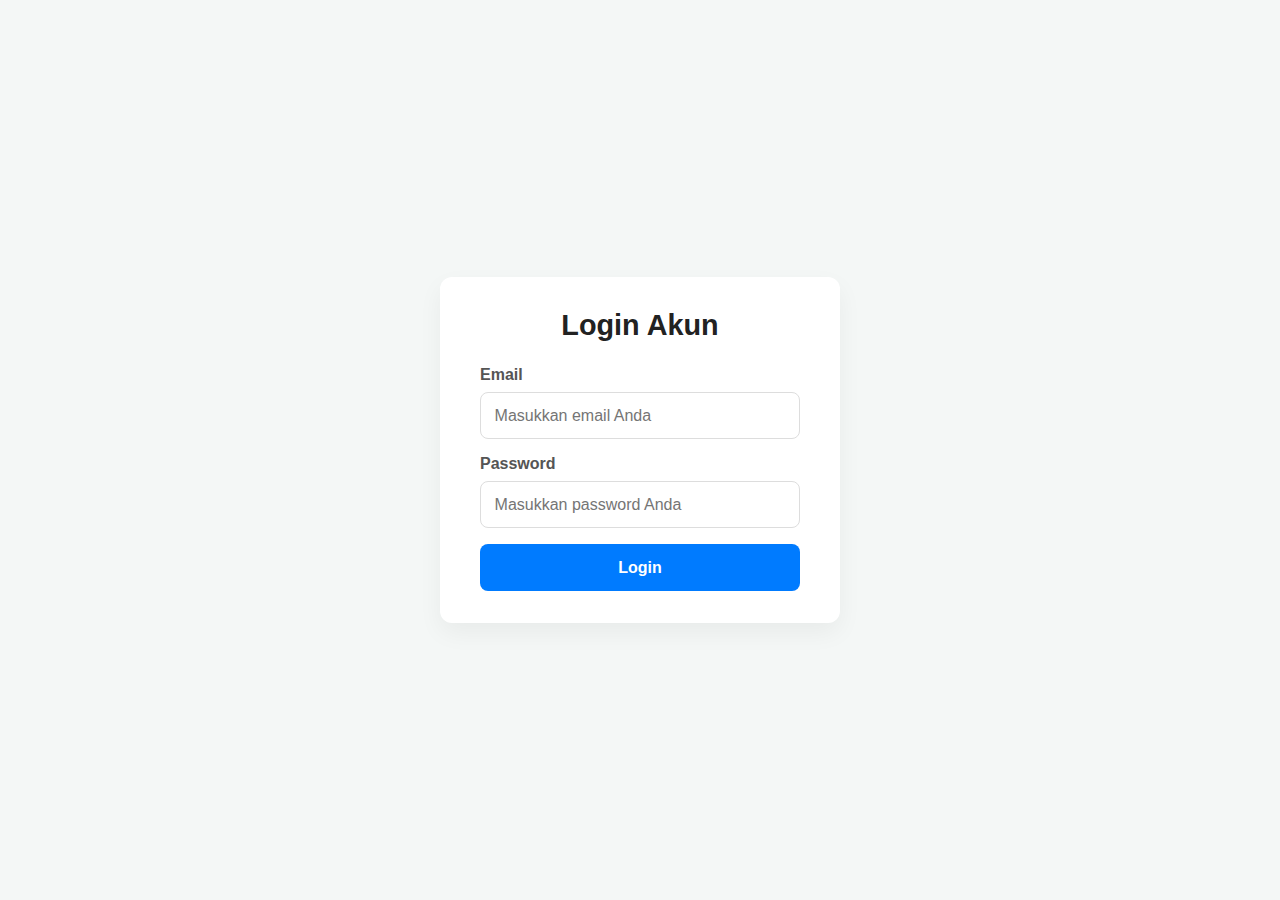
<file: index.html>
<!DOCTYPE html>
<html lang="id">

<head>
    <meta charset="UTF-8">
    <meta name="viewport" content="width=device-width, initial-scale=1.0">
    <title>Login E-Commerce</title>
    <link rel="stylesheet" href="form-login.css">
</head>

<body>
    <div class="login-container">
        <h2>Login Akun</h2>

        <div class="form-group">
            <label for="email">Email</label>
            <input type="email" name="email" placeholder="Masukkan email Anda">
        </div>

        <div class="form-group">
            <label for="password">Password</label>
            <input type="password" name="password" placeholder="Masukkan password Anda">
        </div>

        <a href="beranda.html" class="login-button">Login</a>
    </div>
</body>

</html>
</file>
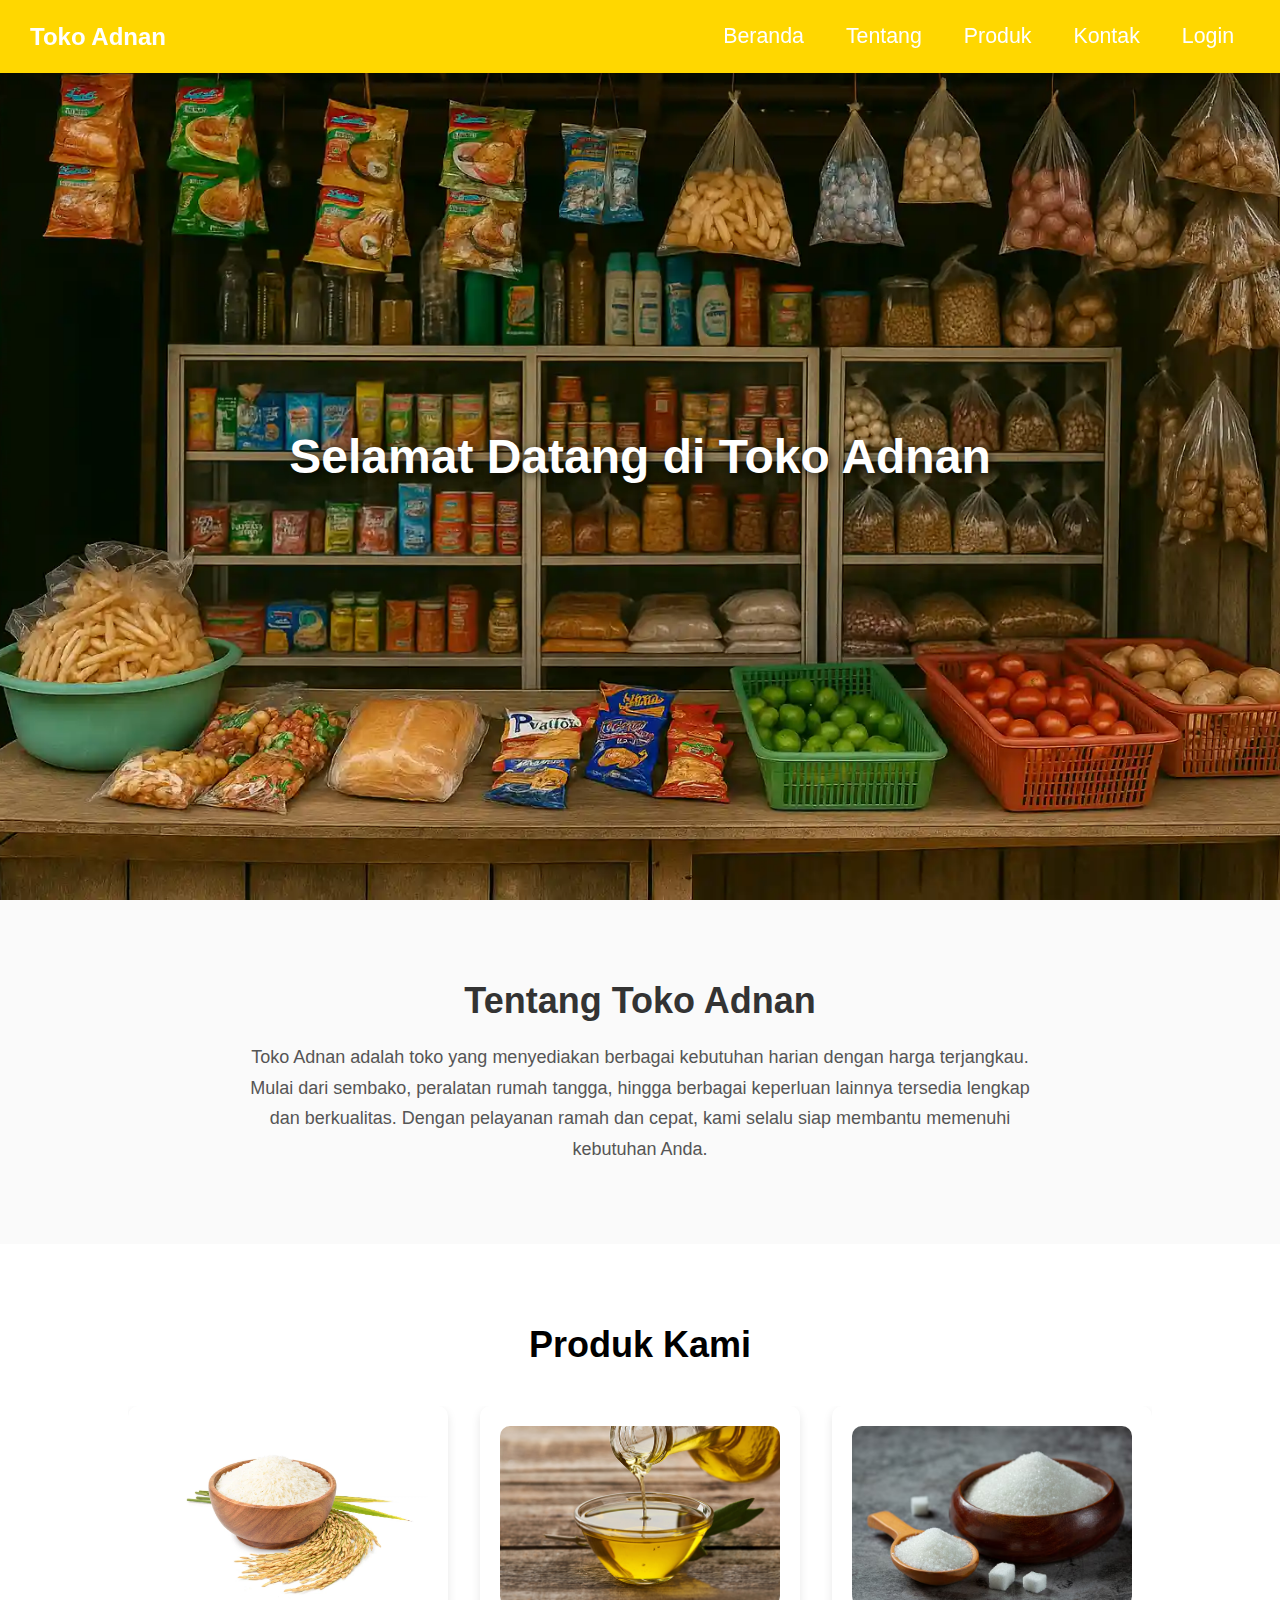
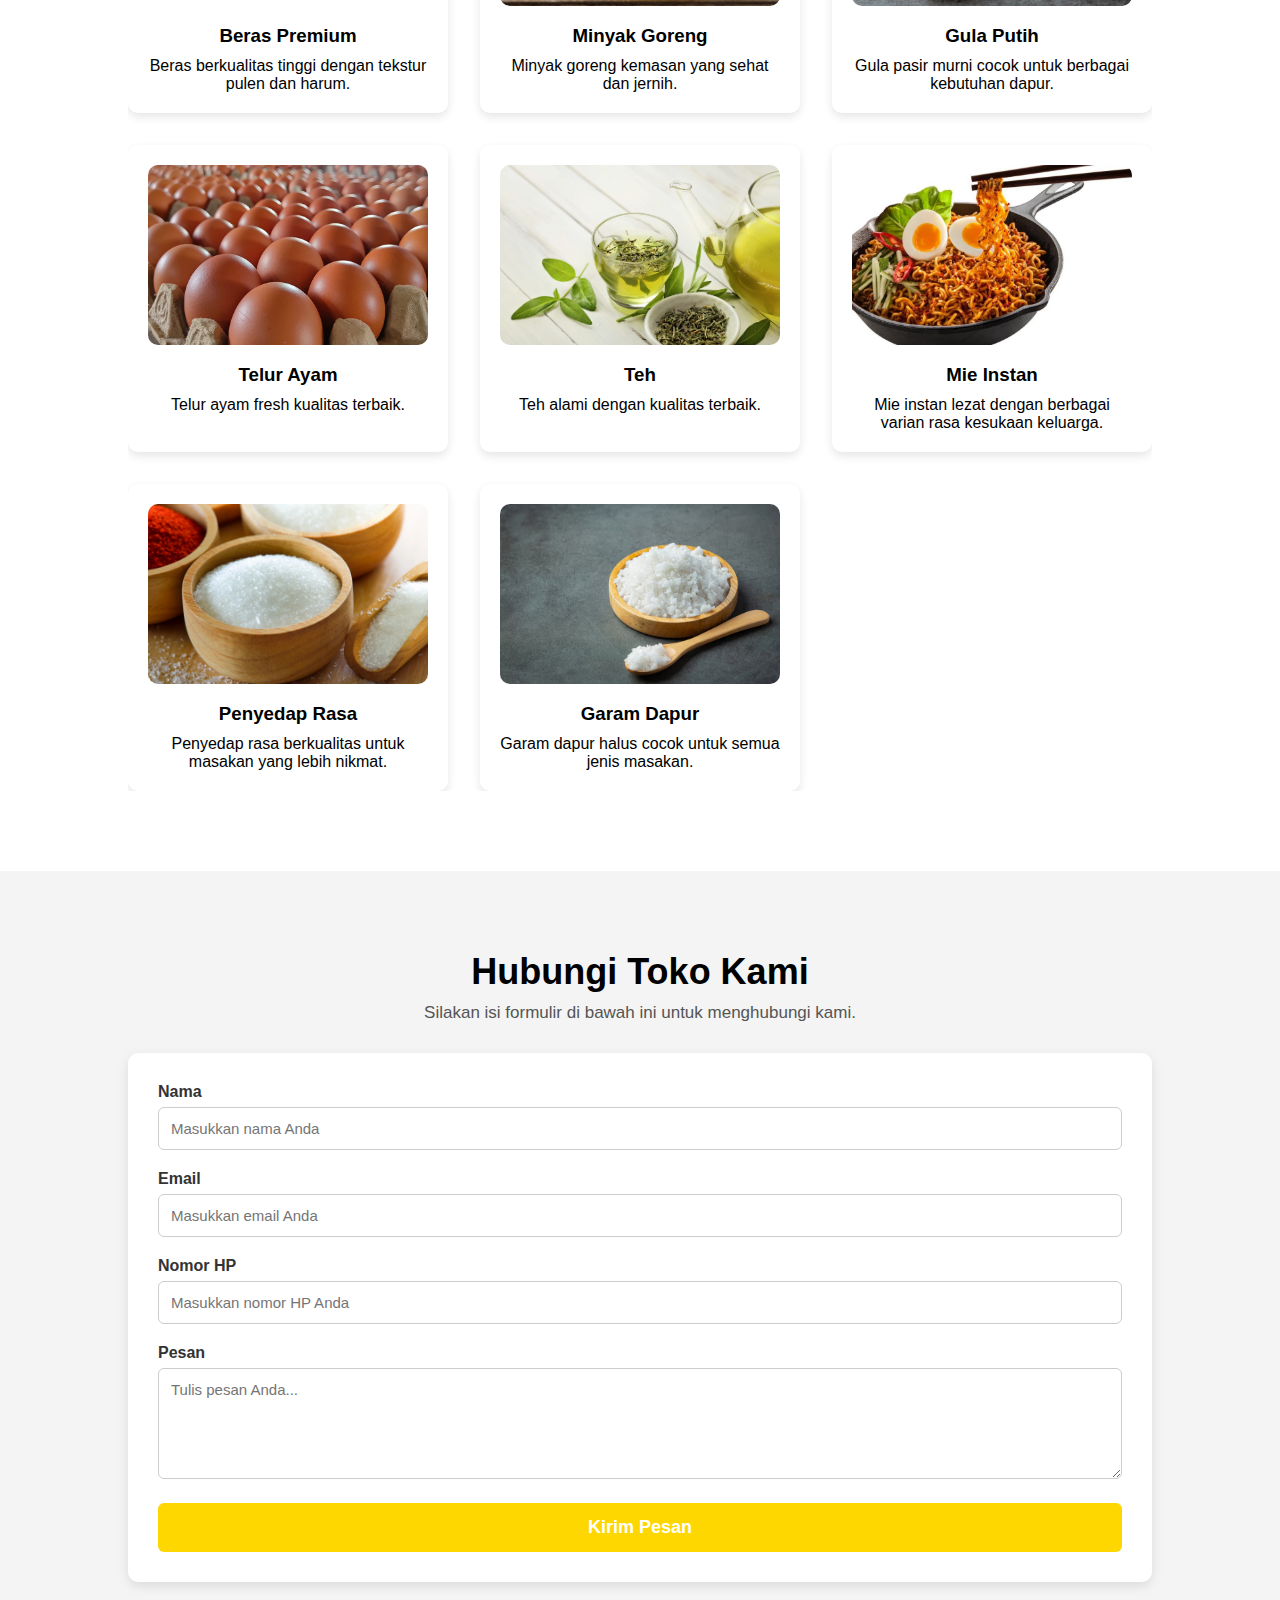
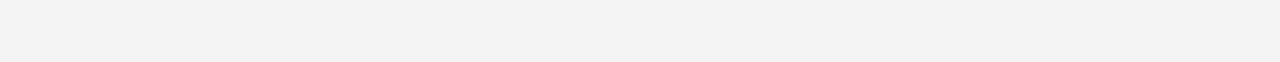
<file: beranda.html>
<!DOCTYPE html>
<html lang="en">
<head>
    <meta charset="UTF-8">
    <meta name="viewport" content="width=device-width, initial-scale=1.0">
    <title>Fixed Navbar Example</title>
    <link rel="stylesheet" href="style.css">
</head>
<body>
    <!-- NAVBAR -->
    <nav>
        <div class="navbar">
            <a href="#" class="nama">Toko Adnan</a>
            <ul class="menu">
                <li><a href="#hero">Beranda</a></li>
                <li><a href="#about">Tentang</a></li>
                <li><a href="#products">Produk</a></li>
                <li><a href="#contact">Kontak</a></li>
                <li><a href="index.html">Login</a></li>
            </ul>
        </div>
    </nav>
    <section name="hero" id="hero">
        <div class="hero-container">
            <h1>Selamat Datang di Toko Adnan</h1>
        </div>
    </section>

    <!-- TENTANG TOKO -->
    <section name="about" id="about">
        <div class="about-container">
            <h2>Tentang Toko Adnan</h2>
            <p>
                Toko Adnan adalah toko yang menyediakan berbagai kebutuhan harian dengan harga terjangkau.
                Mulai dari sembako, peralatan rumah tangga, hingga berbagai keperluan lainnya tersedia lengkap
                dan berkualitas. Dengan pelayanan ramah dan cepat, kami selalu siap membantu memenuhi kebutuhan Anda.
            </p>
        </div>
    </section>

    <!-- PRODUK -->
    <section name="products" id="products">
        <h2>Produk Kami</h2>

        <div class="product-grid">
            <div class="product-card">
                <img src="img/beras.jpg" alt="Beras">
                <h3>Beras Premium</h3>
                <p>Beras berkualitas tinggi dengan tekstur pulen dan harum.</p>
            </div>

            <div class="product-card">
                <img src="img/minyak.jpg" alt="Minyak">
                <h3>Minyak Goreng</h3>
                <p>Minyak goreng kemasan yang sehat dan jernih.</p>
            </div>

            <div class="product-card">
                <img src="img/gula.jpg" alt="Gula">
                <h3>Gula Putih</h3>
                <p>Gula pasir murni cocok untuk berbagai kebutuhan dapur.</p>
            </div>

            <div class="product-card">
                <img src="img/telor.jpg" alt="Telur">
                <h3>Telur Ayam</h3>
                <p>Telur ayam fresh kualitas terbaik.</p>
            </div>

            <div class="product-card">
                <img src="img/teh.jpg" alt="Telur">
                <h3>Teh</h3>
                <p>Teh alami dengan kualitas terbaik.</p>
            </div>

            <div class="product-card">
                <img src="img/mie.jpg" alt="Mie Instan">
                <h3>Mie Instan</h3>
                <p>Mie instan lezat dengan berbagai varian rasa kesukaan keluarga.</p>
            </div>

            <div class="product-card">
                <img src="img/penyedap.jpg" alt="Penyedap Rasa">
                <h3>Penyedap Rasa</h3>
                <p>Penyedap rasa berkualitas untuk masakan yang lebih nikmat.</p>
            </div>

            <div class="product-card">
                <img src="img/garam.jpg" alt="Garam">
                <h3>Garam Dapur</h3>
                <p>Garam dapur halus cocok untuk semua jenis masakan.</p>
            </div>
        </div>
    </section>

    <!-- KONTAK -->
    <section name="contact" id="contact">
        <div class="contact-container">
            <h2>Hubungi Toko Kami</h2>
            <p>Silakan isi formulir di bawah ini untuk menghubungi kami.</p>

            <form class="contact-form">
                <div class="form-group">
                    <label for="nama">Nama</label>
                    <input type="text" id="nama" name="nama" placeholder="Masukkan nama Anda">
                </div>

                <div class="form-group">
                    <label for="email">Email</label>
                    <input type="email" id="email" name="email" placeholder="Masukkan email Anda">
                </div>

                <div class="form-group">
                    <label for="hp">Nomor HP</label>
                    <input type="text" id="hp" name="hp" placeholder="Masukkan nomor HP Anda">
                </div>

                <div class="form-group">
                    <label for="pesan">Pesan</label>
                    <textarea id="pesan" name="pesan" rows="5" placeholder="Tulis pesan Anda..."></textarea>
                </div>

                <button type="submit" class="btn-kirim">Kirim Pesan</button>
            </form>
        </div>
    </section>

</body>
</html>
</file>
<file: form-login.css>
body {
    font-family: Poppins, Helvetica, sans-serif;
    background-color: #f4f7f6;
    display: flex;
    justify-content: center;
    align-items: center;
    height: 100vh;
    margin: 0;
}

.login-container {
    background-color: #ffffff;
    padding: 2rem 2.5rem;
    border-radius: 12px;
    box-shadow: 0 10px 25px rgba(0, 0, 0, 0.05);
    width: 100%;
    max-width: 400px;
    box-sizing: border-box; 
}

.login-container h2 {
    text-align: center;
    color: #222;
    margin-top: 0;
    margin-bottom: 1.5rem;
    font-size: 1.8rem;
}

.form-group {
    margin-bottom: 1rem;
}

.form-group label {
    display: block;
    margin-bottom: 0.5rem;
    color: #555;
    font-weight: 600;
}

.form-group input {
    width: 100%;
    padding: 0.85rem;
    border: 1px solid #ddd;
    border-radius: 8px;
    box-sizing: border-box;
    font-size: 1rem;
    transition: border-color 0.2s, box-shadow 0.2s;
}

.form-group input:focus {
    outline: none;
    border-color: #007bff;
    box-shadow: 0 0 5px rgba(0,123,255,0.25);
}

.login-button {
    display: block;
    text-align: center;
    width: 91%;
    padding: 0.9rem;
    border-radius: 8px;
    background-color: #007bff;
    color: white;
    font-size: 1rem;
    font-weight: 600;
    cursor: pointer;
    transition: background-color 0.2s;
}

.login-button:hover {
    background-color: #0056b3;
    text-decoration: none;
}

a {
    text-decoration: none;
}
</file>
<file: style.css>
* {
  margin: 0;
  padding: 0;
  box-sizing: border-box;
  font-family: Poppins, Helvetica, sans-serif;
  scroll-behavior: smooth;
}

.navbar {
  width: 100%;
  background-color: gold;
  padding: 10px 30px;
  display: flex;
  position: fixed;
  justify-content: space-between;
  align-items: center;
  box-shadow: 0 2px 5px rgba(0, 0, 0, 0.2);
  z-index: 9999;
}

.nama {
  color: white;
  font-size: 24px;
  font-weight: bold;
  text-decoration: none;
}

.menu {
  list-style: none;
  display: flex;
}

.menu li {
  margin-left: 10px;
}

.menu a {
  color: white;
  text-decoration: none;
  font-size: 16pt;
  display: block;
  padding: 14px 16px;
}

.menu a:hover {
  background-color: goldenrod;
  transition: all 0.3s ease;
}


#navbar {
  position: sticky;
  top: 0;
  overflow: hidden;
  background-color: #333;
  width: 100%;
}

#navbar a {
  float: left;
  display: block;
  color: #f2f2f2;
  text-align: center;
  padding: 14px;
  text-decoration: none;
}

.content {
  padding: 16px;
}
#hero {
  height: 100vh;
  background-image: url("img/toko.jpg");
  background-size: cover;         
  background-position: center;    
  background-repeat: no-repeat;   
  display: flex;
  justify-content: center;
  align-items: center;
  padding-top: 12px;
}

#hero h1 {
  color: white;
  font-size: 48px;
  font-weight: bold;
  text-shadow: 2px 2px 8px rgba(0,0,0,0.7);
}

#about {
  padding: 80px 10%;
  text-align: center;
  background-color: #fafafa;
}

#about h2 {
  font-size: 36px;
  margin-bottom: 20px;
  color: #333;
}

#about p {
  max-width: 800px;
  margin: auto;
  font-size: 18px;
  line-height: 1.7;
  color: #555;
}

#products {
  padding: 80px 10%;
  background-color: white;
  text-align: center;
}

#products h2 {
  font-size: 36px;
  margin-bottom: 40px;
}

.product-grid {
  display: grid;
  grid-template-columns: repeat(auto-fit, minmax(250px, 1fr));
  gap: 2rem;
  overflow: hidden;       /* Mencegah hover melewati area */
  position: relative;
}

.product-card {
  background: #fff;
  border-radius: 10px;
  padding: 20px;
  box-shadow: 0 4px 10px rgba(0,0,0,0.1);
  transition: transform .2s ease, box-shadow .2s ease;
  position: relative;
  z-index: 1;
}

.product-card:hover {
  transform: translateY(-5px); /* Tidak naik terlalu tinggi */
  box-shadow: 0 8px 20px rgba(0,0,0,0.15);
  z-index: 2;
}


.product-card img {
  width: 100%;
  height: 180px;
  object-fit: cover;
  border-radius: 10px;
}

.product-card h3 {
  margin: 15px 0 10px;
}

#contact {
  padding: 80px 10%;
  background-color: #f4f4f4;
}

#contact h2 {
  text-align: center;
  font-size: 36px;
  margin-bottom: 10px;
}

#contact p {
  text-align: center;
  font-size: 17px;
  margin-bottom: 30px;
  color: #555;
}

.contact-form {
  max-width: 100%;
  margin: auto;
  background: white;
  padding: 30px;
  border-radius: 10px;
  box-shadow: 0 4px 12px rgba(0,0,0,0.1);
}

.form-group {
  margin-bottom: 20px;
}

.form-group label {
  font-size: 16px;
  font-weight: 600;
  display: block;
  margin-bottom: 6px;
  color: #333;
}

.form-group input, 
.form-group textarea {
  width: 100%;
  padding: 12px;
  font-size: 15px;
  border: 1px solid #ccc;
  border-radius: 6px;
  outline: none;
  transition: 0.3s ease;
}

.form-group input:focus,
.form-group textarea:focus {
  border-color: gold;
  box-shadow: 0 0 5px rgba(218,165,32,0.5);
}

.btn-kirim {
  width: 100%;
  padding: 14px;
  background-color: gold;
  color: white;
  font-size: 18px;
  font-weight: bold;
  border: none;
  border-radius: 6px;
  cursor: pointer;
  transition: 0.3s ease;
}

.btn-kirim:hover {
  background-color: goldenrod;
}
</file>
